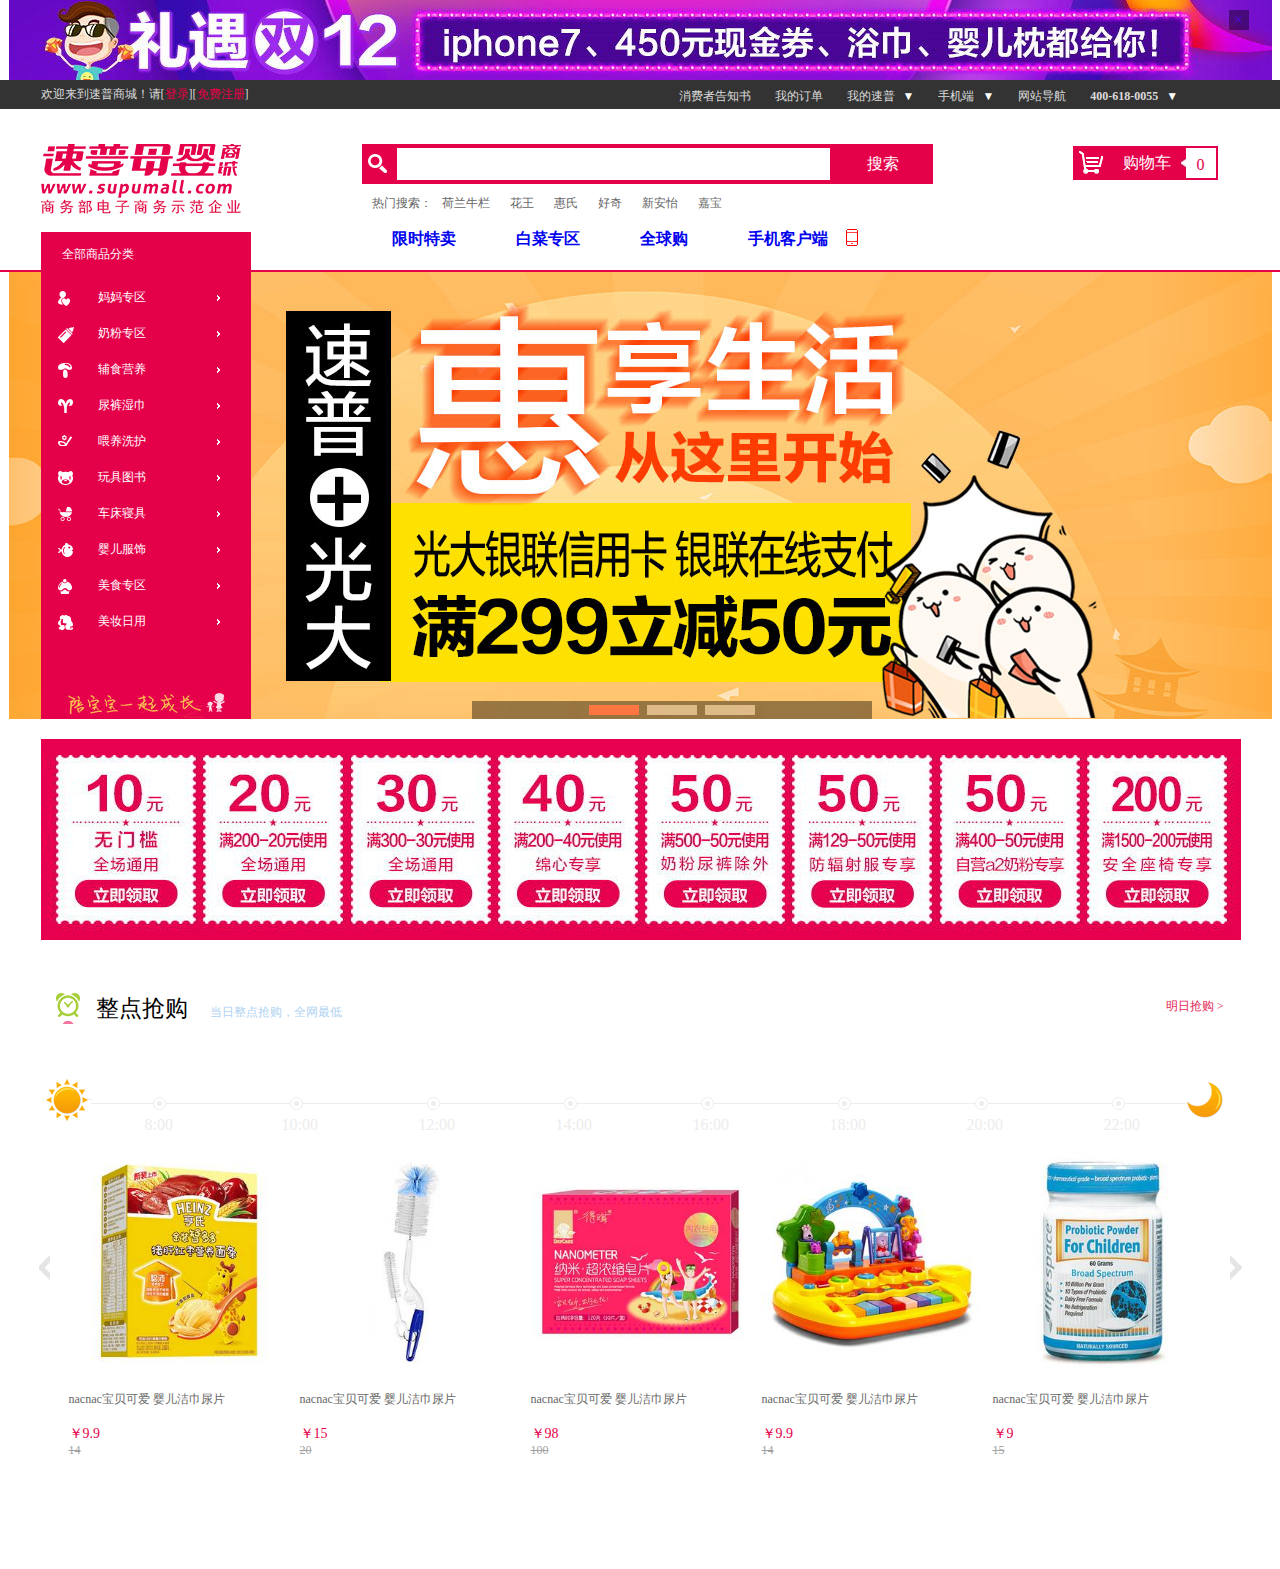
<file: supu/index.html>
<!DOCTYPE html>
<html>
	<head>
		<meta charset="UTF-8">
		<title></title>
		<link rel="stylesheet" type="text/css" href="css/common.css" />
		<link rel="stylesheet" type="text/css" href="css/index.css" />
		<link rel="stylesheet" type="text/css" href="css/style.css"/>
		<script src="js/jquery-3.1.1.js"></script>
		<script src="js/index.js"></script>
		
	</head>
	<body>
		<!--ad-->
		<div id="ad">
			<a href="#">
				<img src=""style="margin-left: -345px;" alt="" />
				<div class="adClose">×</div>
			</a>
		</div>
		<!--top-->
		<div id="top">
			<div class="top-con">
				<p>欢迎来到速普商城！请[<a href="#">登录</a>][<a href="#">免费注册</a>]</p>
				<ul>
					<li><a href="#">消费者告知书</a></li>
					<li><a href="#">我的订单</a></li>
					<li class="topA"><a href="#">我的速普<span>▼</span></a><ul><li><a href="#">我的优惠券</a></li><li><a href="#">我的收藏</a></li><li><a href="#">我的积分</a></li><li><a href="#">现金账户</a></li><li><a href="#">待评价</a></li></ul></li>
					<li class="topA"><a href="#">手机端<span>▼</span></a><ul><li><a href="#"><img src="images/app.jpg"alt=""width="108"/></a></li><li><a href="#"><img src="images/erweima.jpg"alt=""/></a></li></ul></li>
					<li><a href="#">网站导航</a></li>
					<li class="topA"><a href="#" style="font-weight:900">400-618-0055<span>▼</span></a><ul><li><a href="#">帮助中心</a></li><li><a href="#">400-618-0055</a></li></ul></li>
				</ul>
		</div>
		</div>
		
		<!--logo-->
		<div id="logo">
			<div class="logoTop">
				<img class="logoImg"src="images/logo.jpg" alt="" />
				<div class="search">
					<div class="searchF1"></div>
					<input class="searchIpt"type="text" />
					<input class="searchBtn"type="submit" value="搜索" />
					<p>热门搜索：<a href="#">荷兰牛栏</a><a href="#">花王</a><a href="#">惠氏</a><a href="#">好奇</a><a href="#">新安怡</a><a href="#">嘉宝</a></p>
				</div>
				<a href="#">
					<div class="shopCart">
						<div class="shopCart-con">
							<p>购物车<span>0</span></p>
						</div>
					
				</div>
				</a>
				
			</div>
			<div class="logoBottom">
				<ul>
					<li><a href="#">限时特卖</a></li>
					<li><a href="#">白菜专区</a></li>
					<li><a href="#">全球购</a></li>
					<li class="logoPhone"><a href="#"><label>手机客户端</label><span></span></a></li>
				</ul>
			</div>
		</div>
		<!--banner-->
		<div id="banner">
			<div class="banner-con">
				<!--<ul id="slides">
					<li></li>
					<li></li>
					<li></li>
					<li></li>
				</ul>-->
				<div id="container">
				  <ul class="pic">
				   <li><a href="javascript:;"><img src="images/lun1.jpg" alt="pic1"></a></li>
				   <li><a href="javascript:;"><img src="images/lun2.jpg" alt="pic2"></a></li>
				   <li><a href="javascript:;"><img src="images/lun3.jpg" alt="pic3"></a></li>
				  </ul>
				  <ul id="position">
				   <li class="cur"></li>
				   <li class=""></li>
				   <li class=""></li>
				  </ul>
				  <a href="javascript:;" id="prev" class="arrow"><</a>
				  <a href="javascript:;" id="next" class="arrow">></a>
				</div>
			<div class="sort">
				<ul>
					<a style="color: #fff;font-size: 12px;display:block;margin: 14px 0 16px 16px;" href="">全部商品分类</a>
					<!--妈妈专区sort-->
					<li><a class="sortA" href=""><label style="display:block;width: 20px;height: 20px;background: url(images/index.png)no-repeat 0 -158px;float: left;margin: 12px 20px 0 12px;"></label>妈妈专区<span></span></a>
						<div class="detalis">
							<dl>
								<dt>孕期营养</dt>
								<dd>
									<a href="#">维生素</a>
									<a href="#">DHA</a>
									<a href="#">催乳茶</a>
								</dd>
							</dl>
							<dl>
								<dt>孕妈外出服</dt>
								<dd>
									<a href="#">上衣</a>
									<a href="#">套装</a>
									<a href="#">连衣裙/裙装</a>
								</dd>
							</dl>
							<dl>
								<dt>孕妈家居服</dt>
								<dd>
									<a href="#">套装</a>
								</dd>
							</dl>
							<dl>
								<dt>孕妈洗护</dt>
								<dd>
									<a href="#">口腔护理</a>
									<a href="#">面部护理</a>
									<a href="#">身体护理</a>
									<a href="#">身体清洁</a>
								</dd>
							</dl>
							<dl>
								<dt>母乳喂养</dt>
								<dd>
									<a href="#">喂哺用枕</a>
									<a href="#">托腹带</a>
									<a href="#">护理枕</a>
									<a href="#">吸奶装置</a>
									<a href="#">溢乳防护</a>
									<a href="#">乳头保护</a>
									<a href="#">乳头理疗</a>
									<a href="#">母乳保鲜</a>
								</dd>
							</dl>
							<dl>
								<dt>婴儿背带/妈咪包</dt>
								<dd>
									<a href="#">婴儿背带</a>
									<a href="#">抱婴腰凳</a>
									<a href="#">亲子学步</a>
									<a href="#">妈咪包</a>
								</dd>
							</dl>
						</div>
					</li>
					<li><a class="sortA"href=""><label style="display:block;width: 20px;height: 20px;background: url(images/index.png)no-repeat 0 -184px ;float: left;margin: 12px 20px 0 12px;"></label>奶粉专区<span></span></a>
						<div class="detalis">
							<dl>
								<dt>婴儿奶粉</dt>
								<dd>
									<a href="#">维生素</a>
									<a href="#">DHA</a>
									<a href="#">催乳茶</a>
								</dd>
							</dl>
							<dl>
								<dt>成人奶粉</dt>
								<dd>
									<a href="#">上衣</a>
									<a href="#">套装</a>
									<a href="#">连衣裙/裙装</a>
								</dd>
							</dl>
							<dl>
								<dt>热卖品牌</dt>
								<dd>
									<a href="#">口腔护理</a>
									<a href="#">面部护理</a>
									<a href="#">身体护理</a>
									<a href="#">身体清洁</a>
								</dd>
							</dl>
						</div>
					</li>
					<li><a class="sortA"href="#"><label style="display:block;width: 20px;height: 20px;background: url(images/index.png)no-repeat 0 -216px ;float: left;margin: 12px 20px 0 12px;"></label>辅食营养<span></span></a><div class="detalis">
							<dl>
								<dt>辅食</dt>
								<dd>
									<a href="#">维生素</a>
									<a href="#">DHA</a>
									<a href="#">催乳茶</a>
								</dd>
							</dl>
							<dl>
								<dt>营养品</dt>
								<dd>
									<a href="#">上衣</a>
									<a href="#">套装</a>
									<a href="#">连衣裙/裙装</a>
								</dd>
							</dl>
							<dl>
								<dt>热卖品牌</dt>
								<dd>
									<a href="#">喂哺用枕</a>
									<a href="#">托腹带</a>
									<a href="#">护理枕</a>
									<a href="#">吸奶装置</a>
									<a href="#">溢乳防护</a>
									<a href="#">乳头保护</a>
									<a href="#">乳头理疗</a>
									<a href="#">母乳保鲜</a>
								</dd>
							</dl>
						</div></li>
					<li><a class="sortA"href=""><label style="display:block;width: 20px;height: 20px;background: url(images/index.png)no-repeat 0 -244px ;float: left;margin: 12px 20px 0 12px;"></label>尿裤湿巾<span></span></a><div class="detalis">
							<dl>
								<dt>婴儿尿裤</dt>
								<dd>
									<a href="#">维生素</a>
									<a href="#">DHA</a>
									<a href="#">催乳茶</a>
								</dd>
							</dl>
							<dl>
								<dt>湿巾</dt>
								<dd>
									<a href="#">上衣</a>
									<a href="#">套装</a>
									<a href="#">连衣裙/裙装</a>
								</dd>
							</dl>
							<dl>
								<dt>热卖品牌</dt>
								<dd>
									<a href="#">口腔护理</a>
									<a href="#">面部护理</a>
									<a href="#">身体护理</a>
									<a href="#">身体清洁</a>
								</dd>
							</dl>
							
						</div></li>
					<li><a class="sortA"href=""><label style="display:block;width: 20px;height: 20px;background: url(images/index.png)no-repeat 0 -275px ;float: left;margin: 12px 20px 0 12px;"></label>喂养洗护<span></span></a><div class="detalis">
							<dl>
								<dt>孕期营养</dt>
								<dd>
									<a href="#">维生素</a>
									<a href="#">DHA</a>
									<a href="#">催乳茶</a>
								</dd>
							</dl>
							<dl>
								<dt>孕妈外出服</dt>
								<dd>
									<a href="#">上衣</a>
									<a href="#">套装</a>
									<a href="#">连衣裙/裙装</a>
								</dd>
							</dl>
							<dl>
								<dt>孕妈家居服</dt>
								<dd>
									<a href="#">套装</a>
								</dd>
							</dl>
							<dl>
								<dt>孕妈洗护</dt>
								<dd>
									<a href="#">口腔护理</a>
									<a href="#">面部护理</a>
									<a href="#">身体护理</a>
									<a href="#">身体清洁</a>
								</dd>
							</dl>
							<dl>
								<dt>母乳喂养</dt>
								<dd>
									<a href="#">喂哺用枕</a>
									<a href="#">托腹带</a>
									<a href="#">护理枕</a>
									<a href="#">吸奶装置</a>
									<a href="#">溢乳防护</a>
									<a href="#">乳头保护</a>
									<a href="#">乳头理疗</a>
									<a href="#">母乳保鲜</a>
								</dd>
							</dl>
							<dl>
								<dt>婴儿背带/妈咪包</dt>
								<dd>
									<a href="#">婴儿背带</a>
									<a href="#">抱婴腰凳</a>
									<a href="#">亲子学步</a>
									<a href="#">妈咪包</a>
								</dd>
							</dl>
						</div></li>
					<li><a class="sortA"href=""><label style="display:block;width: 20px;height: 20px;background: url(images/index.png)no-repeat 0 -303px ;float: left;margin: 12px 20px 0 12px;"></label>玩具图书<span></span></a><div class="detalis">
							<dl>
								<dt>孕期营养</dt>
								<dd>
									<a href="#">维生素</a>
									<a href="#">DHA</a>
									<a href="#">催乳茶</a>
								</dd>
							</dl>
							<dl>
								<dt>孕妈外出服</dt>
								<dd>
									<a href="#">上衣</a>
									<a href="#">套装</a>
									<a href="#">连衣裙/裙装</a>
								</dd>
							</dl>
							<dl>
								<dt>孕妈家居服</dt>
								<dd>
									<a href="#">套装</a>
								</dd>
							</dl>
							<dl>
								<dt>孕妈洗护</dt>
								<dd>
									<a href="#">口腔护理</a>
									<a href="#">面部护理</a>
									<a href="#">身体护理</a>
									<a href="#">身体清洁</a>
								</dd>
							</dl>
							<dl>
								<dt>母乳喂养</dt>
								<dd>
									<a href="#">喂哺用枕</a>
									<a href="#">托腹带</a>
									<a href="#">护理枕</a>
									<a href="#">吸奶装置</a>
									<a href="#">溢乳防护</a>
									<a href="#">乳头保护</a>
									<a href="#">乳头理疗</a>
									<a href="#">母乳保鲜</a>
								</dd>
							</dl>
							<dl>
								<dt>婴儿背带/妈咪包</dt>
								<dd>
									<a href="#">婴儿背带</a>
									<a href="#">抱婴腰凳</a>
									<a href="#">亲子学步</a>
									<a href="#">妈咪包</a>
								</dd>
							</dl>
						</div></li>
					<li><a class="sortA"href=""><label style="display:block;width: 20px;height: 20px;background: url(images/index.png)no-repeat 0 -333px ;float: left;margin: 12px 20px 0 12px;"></label>车床寝具<span></span></a><div class="detalis">
							<dl>
								<dt>孕期营养</dt>
								<dd>
									<a href="#">维生素</a>
									<a href="#">DHA</a>
									<a href="#">催乳茶</a>
								</dd>
							</dl>
							<dl>
								<dt>孕妈外出服</dt>
								<dd>
									<a href="#">上衣</a>
									<a href="#">套装</a>
									<a href="#">连衣裙/裙装</a>
								</dd>
							</dl>
							<dl>
								<dt>孕妈家居服</dt>
								<dd>
									<a href="#">套装</a>
								</dd>
							</dl>
							<dl>
								<dt>孕妈洗护</dt>
								<dd>
									<a href="#">口腔护理</a>
									<a href="#">面部护理</a>
									<a href="#">身体护理</a>
									<a href="#">身体清洁</a>
								</dd>
							</dl>
							<dl>
								<dt>母乳喂养</dt>
								<dd>
									<a href="#">喂哺用枕</a>
									<a href="#">托腹带</a>
									<a href="#">护理枕</a>
									<a href="#">吸奶装置</a>
									<a href="#">溢乳防护</a>
									<a href="#">乳头保护</a>
									<a href="#">乳头理疗</a>
									<a href="#">母乳保鲜</a>
								</dd>
							</dl>
							<dl>
								<dt>婴儿背带/妈咪包</dt>
								<dd>
									<a href="#">婴儿背带</a>
									<a href="#">抱婴腰凳</a>
									<a href="#">亲子学步</a>
									<a href="#">妈咪包</a>
								</dd>
							</dl>
						</div></li>
					<li><a class="sortA"href=""><label style="display:block;width: 20px;height: 20px;background: url(images/index.png)no-repeat 0 -362px ;float: left;margin: 12px 20px 0 12px;"></label>婴儿服饰<span></span></a><div class="detalis">
							<dl>
								<dt>孕期营养</dt>
								<dd>
									<a href="#">维生素</a>
									<a href="#">DHA</a>
									<a href="#">催乳茶</a>
								</dd>
							</dl>
							<dl>
								<dt>孕妈外出服</dt>
								<dd>
									<a href="#">上衣</a>
									<a href="#">套装</a>
									<a href="#">连衣裙/裙装</a>
								</dd>
							</dl>
							<dl>
								<dt>孕妈家居服</dt>
								<dd>
									<a href="#">套装</a>
								</dd>
							</dl>
							<dl>
								<dt>孕妈洗护</dt>
								<dd>
									<a href="#">口腔护理</a>
									<a href="#">面部护理</a>
									<a href="#">身体护理</a>
									<a href="#">身体清洁</a>
								</dd>
							</dl>
							<dl>
								<dt>母乳喂养</dt>
								<dd>
									<a href="#">喂哺用枕</a>
									<a href="#">托腹带</a>
									<a href="#">护理枕</a>
									<a href="#">吸奶装置</a>
									<a href="#">溢乳防护</a>
									<a href="#">乳头保护</a>
									<a href="#">乳头理疗</a>
									<a href="#">母乳保鲜</a>
								</dd>
							</dl>
							<dl>
								<dt>婴儿背带/妈咪包</dt>
								<dd>
									<a href="#">婴儿背带</a>
									<a href="#">抱婴腰凳</a>
									<a href="#">亲子学步</a>
									<a href="#">妈咪包</a>
								</dd>
							</dl>
						</div></li>
					<li><a class="sortA"href=""><label style="display:block;width: 20px;height: 20px;background: url(images/index.png)no-repeat 0 -391px ;float: left;margin: 12px 20px 0 12px;"></label>美食专区<span></span></a><div class="detalis">
							<dl>
								<dt>孕期营养</dt>
								<dd>
									<a href="#">维生素</a>
									<a href="#">DHA</a>
									<a href="#">催乳茶</a>
								</dd>
							</dl>
							<dl>
								<dt>孕妈外出服</dt>
								<dd>
									<a href="#">上衣</a>
									<a href="#">套装</a>
									<a href="#">连衣裙/裙装</a>
								</dd>
							</dl>
							<dl>
								<dt>孕妈家居服</dt>
								<dd>
									<a href="#">套装</a>
								</dd>
							</dl>
							<dl>
								<dt>孕妈洗护</dt>
								<dd>
									<a href="#">口腔护理</a>
									<a href="#">面部护理</a>
									<a href="#">身体护理</a>
									<a href="#">身体清洁</a>
								</dd>
							</dl>
							<dl>
								<dt>母乳喂养</dt>
								<dd>
									<a href="#">喂哺用枕</a>
									<a href="#">托腹带</a>
									<a href="#">护理枕</a>
									<a href="#">吸奶装置</a>
									<a href="#">溢乳防护</a>
									<a href="#">乳头保护</a>
									<a href="#">乳头理疗</a>
									<a href="#">母乳保鲜</a>
								</dd>
							</dl>
							<dl>
								<dt>婴儿背带/妈咪包</dt>
								<dd>
									<a href="#">婴儿背带</a>
									<a href="#">抱婴腰凳</a>
									<a href="#">亲子学步</a>
									<a href="#">妈咪包</a>
								</dd>
							</dl>
						</div></li>
					<li><a class="sortA"href=""><label style="display:block;width: 20px;height: 20px;background: url(images/index.png)no-repeat 0 -424px;float: left;margin: 12px 20px 0 12px;"></label>美妆日用<span></span></a><div class="detalis">
							<dl>
								<dt>孕期营养</dt>
								<dd>
									<a href="#">维生素</a>
									<a href="#">DHA</a>
									<a href="#">催乳茶</a>
								</dd>
							</dl>
							<dl>
								<dt>孕妈外出服</dt>
								<dd>
									<a href="#">上衣</a>
									<a href="#">套装</a>
									<a href="#">连衣裙/裙装</a>
								</dd>
							</dl>
							<dl>
								<dt>孕妈家居服</dt>
								<dd>
									<a href="#">套装</a>
								</dd>
							</dl>
							<dl>
								<dt>孕妈洗护</dt>
								<dd>
									<a href="#">口腔护理</a>
									<a href="#">面部护理</a>
									<a href="#">身体护理</a>
									<a href="#">身体清洁</a>
								</dd>
							</dl>
							<dl>
								<dt>母乳喂养</dt>
								<dd>
									<a href="#">喂哺用枕</a>
									<a href="#">托腹带</a>
									<a href="#">护理枕</a>
									<a href="#">吸奶装置</a>
									<a href="#">溢乳防护</a>
									<a href="#">乳头保护</a>
									<a href="#">乳头理疗</a>
									<a href="#">母乳保鲜</a>
								</dd>
							</dl>
							<dl>
								<dt>婴儿背带/妈咪包</dt>
								<dd>
									<a href="#">婴儿背带</a>
									<a href="#">抱婴腰凳</a>
									<a href="#">亲子学步</a>
									<a href="#">妈咪包</a>
								</dd>
							</dl>
						</div></li>
				</ul>
			</div>
			</div>
			
		</div>
		<!--youhuiquan-->
		<div id="youhuiquan">
			<a href="#">
				<img class="youImg" src=""alt=""/>
			</a>
			
		</div>
		<!--整点抢购-->
		<div id="panicBuy">
			<h2>整点抢购<span>当日整点抢购，全网最低</span></h2><a href="#">明日抢购&nbsp;></a>
			<ul class="buyTime">
				<li>
					<div class="line-left"></div>
					<div class="pen">
						<div></div>
					</div>
					<div class="line-right"></div>
					<div class="Time">8:00</div>
				</li>
				<li>
					<div class="line-left"></div>
					<div class="pen">
						<div></div>
					</div>
					<div class="line-right"></div>
					<div class="Time">10:00</div>
				</li>
				<li>
					<div class="line-left"></div>
					<div class="pen">
						<div></div>
					</div>
					<div class="line-right"></div>
					<div class="Time">12:00</div>
				</li>

				<li>
					<div class="line-left"></div>
					<div class="pen">
						<div></div>
					</div>
					<div class="line-right"></div>
					<div class="Time">14:00</div>
				</li>

				<li>
					<div class="line-left"></div>
					<div class="pen">
						<div></div>
					</div>
					<div class="line-right"></div>
					<div class="Time">16:00</div>
				</li>
				<li>
					<div class="line-left"></div>
					<div class="pen">
						<div></div>
					</div>
					<div class="line-right"></div>
					<div class="Time">18:00</div>
				</li>
				<li>
					<div class="line-left"></div>
					<div class="pen">
						<div></div>
					</div>
					<div class="line-right"></div>
					<div class="Time">20:00</div>
				</li>
				<li>
					<div class="line-left"></div>
					<div class="pen">
						<div></div>
					</div>
					<div class="line-right"></div>
					<div class="Time">22:00</div>
				</li>
				<div style="background: url(images/moon.png)no-repeat center;width: 40px;height: 54px;float: left;margin-top: 24px;"></div>
			</ul>
			<ul class="panicShow">
				<div class="paincBtnL"></div>
				<div class="paincShow-con">
					<li>
						<img src="" alt="" />
						<div class="buyTangchu">
							<div><a href="#">立即抢购</a></div>
						</div>
						<p></p>
						<span class="tejia"></span>
						<span class="yuanjia"></span>
					</li>
					<li>
						<img src="" alt="" />
						<div class="buyTangchu">
							<div><a href="#">立即抢购</a></div>
						</div>
						<p></p>
						<span class="tejia"></span>
						<span class="yuanjia"></span>
					</li>
					<li>
						<img src="" alt="" />
						<div class="buyTangchu">
							<div><a href="#">立即抢购</a></div>
						</div>
						<p></p>
						<span class="tejia"></span>
						<span class="yuanjia"></span>
					</li>
					<li>
						<img src="" alt="" />
						<div class="buyTangchu">
							<div><a href="#">立即抢购</a></div>
						</div>
						<p></p>
						<span class="tejia"></span>
						<span class="yuanjia"></span>
					</li>
					<li>
					<img src="" alt="" />
						<div class="buyTangchu">
							<div><a href="#">立即抢购</a></div>
						</div>
						<p></p>
						<span class="tejia"></span>
						<span class="yuanjia"></span>
					</li>
				</div>
				<div class="paincBtnR"></div>
			</ul>
		</div>
	</body>
	<script type="text/javascript"src="js/jquery.min.js"></script>
	<script type="text/javascript"src="js/jquery.jslides.js"></script>
</html>
</file>
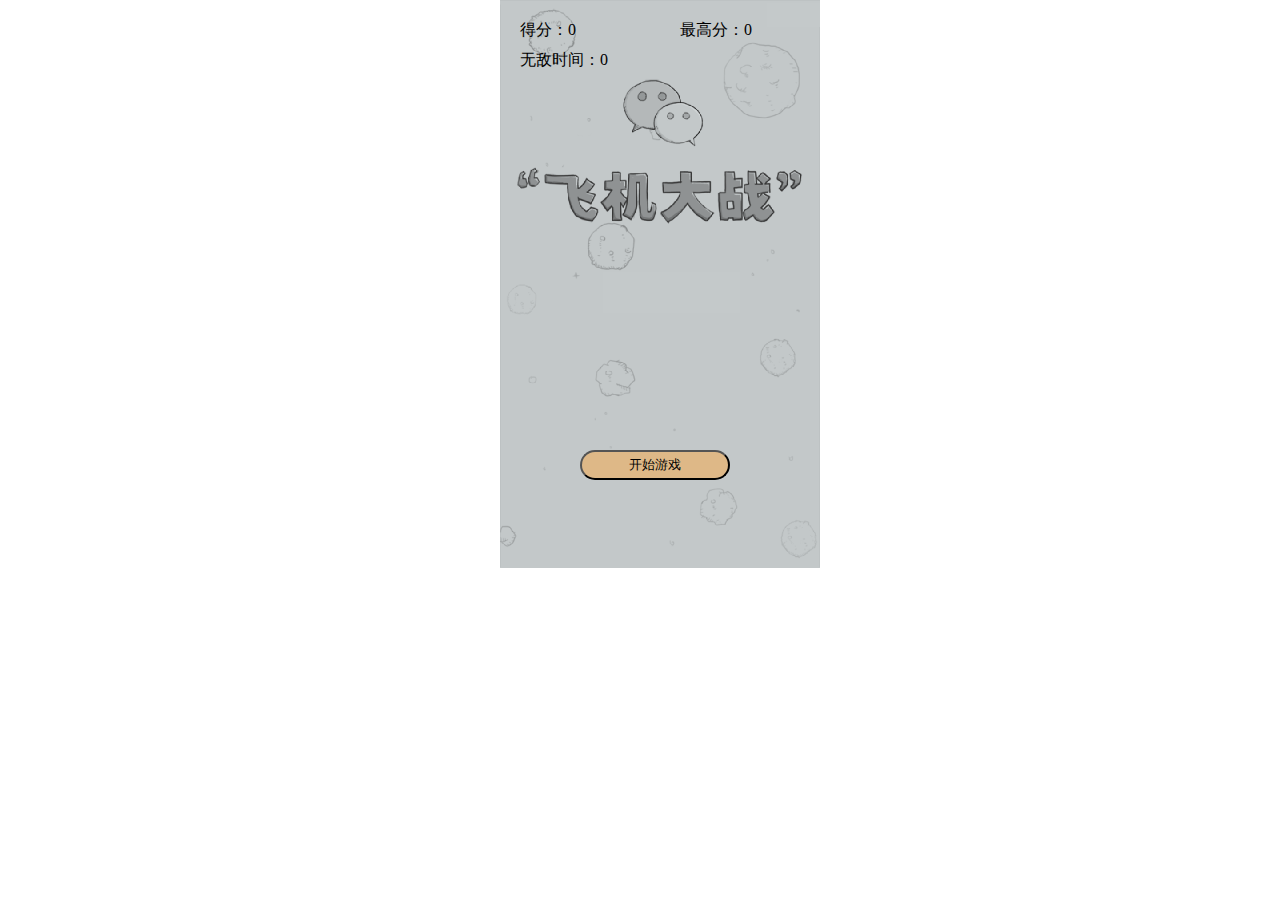
<file: feiji/加载我的飞机.html>
<!DOCTYPE html>
<html>
<head lang="en">
    <meta charset="UTF-8">
    <title></title>
    <style>
        *{
            margin: 0;
            padding: 0;
        }
        #startdiv{
            width: 320px;
            height: 568px;
            background: url(image/开始背景.png) no-repeat;
        }
        #content{
            width: 320px;
            height: 568px;
            position: absolute;
            top: 0px;
            left: 500px;
        }
        #btstart{
            width: 150px;
            height: 30px;
            background: burlywood;
            border-radius: 30px;
            position: absolute;
            top:450px;
            left:80px;
        }
        #maindiv{
            width: 320px;
            height:568px;
            background: url(image/background_1.png);
            position:absolute;
            top: 0;
            left: 0;
            display: none;
			overflow:hidden;
        }
		#score{position:absolute;left:520px;top:20px;}
		#godtime{position:absolute;left:520px;top:50px;}
		#btover{position:absolute;display:none;
				 top:450px;left:580px;width: 150px;height: 30px;
            background: burlywood;border-radius: 30px;
		}
		#btagain{position:absolute;display:none;
				 top:400px;left:580px;width: 150px;height: 30px;
            background: burlywood;border-radius: 30px;
		}
		#maxscore{position:absolute;left:680px;top:20px;}
    </style>
	<script>
		window.onload=function(){
			var startDiv=document.getElementById("startdiv");
			var btnstart=document.getElementById("btstart");
			var mainDiv=document.getElementById("maindiv");
			var content=document.getElementById("content");
			var btover=document.getElementById("btover");
			var btagain=document.getElementById("btagain");
			var maxscore=document.getElementById("maxscore");
			var oscore=document.getElementById("score").getElementsByTagName("span")[0];
			var omaxscore=document.getElementById("maxscore").getElementsByTagName("span")[0];
			var ogodtime=document.getElementById("godtime").getElementsByTagName("span")[0];
			var myplen;
			var zidan;
			var dicount=0;
			var arrZidan=[];
			var arrzidan1=[];
			var arrzidan3=[];
			var arrdiplne=[];
			var dispeed=5;
			var score=0;
			var god=false;
			var godtime=0;
			var expmyplen=null;
			var timer = null;
			var myisB = false;
			var isPause=false;
			var arrProp=[];
			var zidan33=false;
			var zidan333=false;
			var zidanNum=0;
			
			
			var maxScore=getcookie()||0;
			omaxscore.innerHTML=maxScore;
			//重新开始游戏
			btagain.onclick=function(){
				score=0;
				if(zidan33){
					zidan33=false;
				}
				if(zidan333){
					zidan333=false;
				}
				omaxscore.innerHTML=maxScore;
				myisB=false;
				btover.style.display="none";
				btagain.style.display="none";
				for(var i=0;i<arrZidan.length;i++){
					mainDiv.removeChild(arrZidan[i]);
				}
				arrZidan=[];
				for(var i=0;i<arrdiplne.length;i++){
					mainDiv.removeChild(arrdiplne[i]);
				}
				arrdiplne=[];
				for(var i=0;i<arrProp.length;i++){
					arrProp[i].remove();
				}
				arrProp=[];
				myplen.remove();
				btnstart.onclick();
				
			}
			//键盘控制飞机
			document.onkeydown=function(e){
				if(e.keyCode==13){
						isPause=!isPause;
				}
				if(!myisB&&!isPause){
					if(e.keyCode==37){
						myplen.style.left=myplen.offsetLeft-10+"px";
					}
					if(e.keyCode==39){
						myplen.style.left=myplen.offsetLeft+10+"px";
					}
					if(e.keyCode==38){
						myplen.style.top=myplen.offsetTop-10+"px";
					}
					if(e.keyCode==40){
						myplen.style.top=myplen.offsetTop+10+"px";
					}
				}
			}
			//开始游戏按钮
			btnstart.onclick=function(){

				if(!isPause){
					startDiv.style.display="none";
					mainDiv.style.display="block";
					//创建我的飞机
					createMyplne();
					//移动我的飞机
					moveMyplne();
					//起飞
					fly();
				}

				myplen.onclick=function(){
					isPause=!isPause;
					
				}
				
			}
			//创建我的飞机
			function createMyplne(){
				myplen=document.createElement("img");
				myplen.src="image/我的飞机.gif";
				myplen.style.position="absolute";
				myplen.style.top=mainDiv.offsetHeight-80+"px";
				myplen.style.zIndex=100;
				myplen.style.left=mainDiv.offsetWidth/2-33+"px";
				mainDiv.appendChild(myplen);
			}
			//移动我的飞机
			function moveMyplne(){
				document.onmousemove=function(e){
					if(!isPause){
					
						var e = e || event;
						var _top = e.clientY-content.offsetTop-myplen.offsetHeight/2;
						var _left = e.clientX-content.offsetLeft-myplen.offsetWidth/2;
						if(_top<0){
							_top=0;
						}
						if(_top>mainDiv.offsetHeight-80){
							_top = mainDiv.offsetHeight-80;
						}
						if(_left<-33){
							_left = -33;
						}
						if(_left>mainDiv.offsetWidth-33){
							_left = mainDiv.offsetWidth-33;
						}
						myplen.style.top = _top+"px";
						myplen.style.left = _left+"px";
					}
				}
			}
			//创建敌方飞机方法一
			function creatediplen1(){
				dicount++;
				if(dicount%20==0){
					//创建大飞机
					diplen = document.createElement("img");
					diplen.src="image/enemy2_fly_1.png";
					diplen.style.position="absolute";
					diplen.style.top=-164+"px";
					diplen.style.left=Math.floor(Math.random()*210)+"px";
					mainDiv.appendChild(diplen);
					arrdiplne.push(diplen);
				}else if(dicount%10==0){
					//创建中飞机
					diplen = document.createElement("img");
					diplen.src="image/enemy3_fly_1.png";
					diplen.style.position="absolute";
					diplen.style.top=-60+"px";
					diplen.style.left=Math.floor(Math.random()*274)+"px";
					mainDiv.appendChild(diplen);
					arrdiplne.push(diplen);
				}else{
					//创建小飞机
					diplen = document.createElement("img");
					diplen.src="image/enemy1_fly_1.png";
					diplen.style.position="absolute";
					diplen.style.top=-24+"px";
					diplen.style.left=Math.floor(Math.random()*286)+"px";
					mainDiv.appendChild(diplen);
					arrdiplne.push(diplen);
				}
				
			}
			//创建敌方飞机方法二 大中小随机出现
			function creatediplen2(){
				var count = Math.floor(Math.random()*100);
				if(count>0&&count<=10){
					//创建大飞机
					diplen = document.createElement("img");
					diplen.src="image/enemy2_fly_1.png";
					diplen.style.position="absolute";
					diplen.style.top=-164+"px";
					diplen.style.left=Math.floor(Math.random()*210)+"px";
					mainDiv.appendChild(diplen);
					diplen.prop=Math.round(Math.random()*100);
					diplen.life=7;
					diplen.jifen=100;
					diplen.isB=false;
					diplen.Btime=20;
					diplen.asrc="image/大飞机挨打.png";
					diplen.bsrc="image/大飞机爆炸.gif";
					arrdiplne.push(diplen);
					
				}else if(count>10&&count<=30){
					//创建中飞机
					diplen = document.createElement("img");
					diplen.src="image/enemy3_fly_1.png";
					diplen.style.position="absolute";
					diplen.style.top=-60+"px";
					diplen.style.left=Math.floor(Math.random()*274)+"px";
					mainDiv.appendChild(diplen);
					diplen.life=5;
					diplen.jifen=40;
					diplen.isB=false;
					diplen.Btime=20;
					diplen.asrc="image/中飞机挨打.png";
					diplen.bsrc="image/中飞机爆炸.gif";
					arrdiplne.push(diplen);
					
					
				}else{
					//创建小飞机
					diplen = document.createElement("img");
					diplen.src="image/enemy1_fly_1.png";
					diplen.style.position="absolute";
					diplen.style.top=-24+"px";
					diplen.style.left=Math.floor(Math.random()*286)+"px";
					mainDiv.appendChild(diplen);
					diplen.life=1;
					diplen.jifen=20;
					diplen.isB=false;
					diplen.Btime=20;
					diplen.asrc="image/小飞机爆炸.gif";
					diplen.bsrc="image/小飞机爆炸.gif";
					arrdiplne.push(diplen);

				}
			}
			//敌方飞机起飞
			function difly(){
				for(var i=0;i<arrdiplne.length;i++){
					if(!arrdiplne[i].isB){
						arrdiplne[i].style.top = arrdiplne[i].offsetTop+dispeed+"px";
						if(arrdiplne[i].offsetTop>mainDiv.offsetHeight){
							mainDiv.removeChild(arrdiplne[i]);
							arrdiplne.splice(i,1);
							i--;
						}
					
					}else{
						arrdiplne[i].Btime--;
						score+=arrdiplne[i].jifen;
						if(arrdiplne[i].Btime<=0){
							if(arrdiplne[i].prop<=10){
								var	prop = document.createElement("div");
								prop.style.position="absolute";
								prop.style.background="red";
								prop.style.fontSize="12px";
								prop.type=1;
								prop.style.left=arrdiplne[i].offsetLeft+arrdiplne[i].offsetWidth/2+"px";
								prop.style.top=arrdiplne[i].offsetTop+arrdiplne[i].offsetHeight/2+"px";
								prop.innerHTML="三发子弹";
								arrProp.push(prop);
								mainDiv.appendChild(prop);
							}else if(arrdiplne[i].prop<=20&&arrdiplne[i].prop>10){
								//无敌
								var	prop = document.createElement("div");
								prop.style.position="absolute";
								prop.style.background="red";
								prop.style.fontSize="12px";
								prop.type=2;
								prop.style.left=arrdiplne[i].offsetLeft+arrdiplne[i].offsetWidth/2+"px";
								prop.style.top=arrdiplne[i].offsetTop+arrdiplne[i].offsetHeight/2+"px";
								prop.innerHTML="无敌";
								arrProp.push(prop);
								mainDiv.appendChild(prop);
							}else if(arrdiplne[i].prop<=30&&arrdiplne[i].prop>20){
								//散弹
								var	prop = document.createElement("div");
								prop.style.position="absolute";
								prop.style.background="red";
								prop.style.fontSize="12px";
								prop.type=3;
								prop.style.left=arrdiplne[i].offsetLeft+arrdiplne[i].offsetWidth/2+"px";
								prop.style.top=arrdiplne[i].offsetTop+arrdiplne[i].offsetHeight/2+"px";
								prop.innerHTML="散弹";
								arrProp.push(prop);
								mainDiv.appendChild(prop);
							}else if(arrdiplne[i].prop<=40&&arrdiplne[i].prop>30){
								//全屏炸
								var	prop = document.createElement("div");
								prop.style.position="absolute";
								prop.style.background="red";
								prop.style.fontSize="12px";
								prop.type=4;
								prop.style.left=arrdiplne[i].offsetLeft+arrdiplne[i].offsetWidth/2+"px";
								prop.style.top=arrdiplne[i].offsetTop+arrdiplne[i].offsetHeight/2+"px";
								prop.innerHTML="全屏炸";
								arrProp.push(prop);
								mainDiv.appendChild(prop);
							}
							mainDiv.removeChild(arrdiplne[i]);
							arrdiplne.splice(i,1);
							i--;
						}
					}
				}
			}
			//创建子弹
			function createZidan(){
			if(!zidan33){
				if(!myisB){
					zidan = document.createElement("img");
					zidan.src = "image/bullet1.png";
					zidan.style.position = "absolute";
					zidan.className = "zidan";
					zidan.style.top = myplen.offsetTop-zidan.offsetHeight+"px";
					zidan.style.left = myplen.offsetLeft+33-zidan.offsetWidth+"px";
					mainDiv.appendChild(zidan);
					arrZidan.push(zidan);
				}
			}else{
				if(!myisB){
					zidanNum--;
					if(zidanNum<0){
						zidan33=false;
						if(zidan333){
							zidan333=false;
						}
						
						zidanNum=0;
						
					}
				
					//子弹1
					zidan1 = document.createElement("img");
					zidan1.src = "image/bullet1.png";
					zidan1.style.position = "absolute";
					zidan1.className = "zidan";
					zidan1.style.top = myplen.offsetTop-zidan1.offsetHeight+"px";
					zidan1.style.left = myplen.offsetLeft+33-zidan1.offsetWidth+"px";
					mainDiv.appendChild(zidan1);
					
					arrZidan.push(zidan1);
					//子弹2
					zidan2 = document.createElement("img");
					zidan2.src = "image/bullet1.png";
					zidan2.style.position = "absolute";
					zidan2.className = "zidan";
					zidan2.style.top = myplen.offsetTop-zidan2.offsetHeight+"px";
					zidan2.style.left = myplen.offsetLeft+24-zidan2.offsetWidth+"px";
					mainDiv.appendChild(zidan2);
					arrzidan1.push(zidan2);
					arrZidan.push(zidan2);
					//子弹3
					zidan3 = document.createElement("img");
					zidan3.src = "image/bullet1.png";
					zidan3.style.position = "absolute";
					zidan3.className = "zidan";
					zidan3.style.top = myplen.offsetTop-zidan3.offsetHeight+"px";
					zidan3.style.left = myplen.offsetLeft+42-zidan3.offsetWidth+"px";
					mainDiv.appendChild(zidan3);
					arrzidan3.push(zidan3);
					arrZidan.push(zidan3);
				}
			}
				
				
			}
			//子弹起飞
			function zidanfly(){
				//给子弹添加name方法1
				//	var allzidan = document.getElementsByClassName("zidan");
	
				//	for(var i=0; i<allzidan.length;i++){
				//		allzidan[i].style.top = allzidan[i].offsetTop-15+"px";
				//		if(allzidan[i].offsetTop<-14){
				//			allzidan[i].remove();
				//		}
				//	}
					//子弹飞数组方法2
					for(var i=0; i<arrZidan.length;i++){
						arrZidan[i].style.top = arrZidan[i].offsetTop-10+"px";
						if(arrZidan[i].offsetTop<-14){
							mainDiv.removeChild(arrZidan[i]);
							arrZidan.splice(i,1);
							i--;
						}
						
					}
					if(zidan333){
						for(var i=0;i<arrzidan1.length;i++){
							arrzidan1[i].style.left = arrzidan1[i].offsetLeft-1+"px";
						}
						for(var i=0;i<arrzidan3.length;i++){
							arrzidan3[i].style.left = arrzidan3[i].offsetLeft+1+"px";
						}
					}
			}
			//碰撞
			function crash(){
				//子弹碰撞
				for(var i=0; i<arrZidan.length;i++){
					for(var j=0;j<arrdiplne.length;j++){
						if(arrdiplne[j].isB) continue;
						//console.log(arrZidan[i])
						var offtop=arrZidan[i].offsetTop-arrdiplne[j].offsetTop;
						if(offtop>-arrZidan[i].offsetHeight&&offtop<arrdiplne[j].offsetHeight){
							var offleft = arrZidan[i].offsetLeft-arrdiplne[j].offsetLeft;
							if(offleft>-arrZidan[i].offsetWidth&&offleft<arrdiplne[j].offsetWidth){
								//子弹消失，敌机爆炸
                                mainDiv.removeChild(arrZidan[i]);
                                arrZidan.splice(i,1);
                                i--;
								//挨打
								arrdiplne[j].src=arrdiplne[j].asrc;
								//碰撞一次life减一
								arrdiplne[j].life--;
								
								//life为0爆炸
								if(arrdiplne[j].life<=0){
									arrdiplne[j].src=arrdiplne[j].bsrc;
									arrdiplne[j].isB=true;
								}
								break;	
								
								
							}
						}
					
					}
				
				}
				//我方飞机碰撞
				if(!god){//不是无敌状态
					for(var i=0;i<arrdiplne.length;i++){
						if(arrdiplne[i].isB) continue;
						var _top=myplen.offsetTop-arrdiplne[i].offsetTop;
						var _left=myplen.offsetLeft-arrdiplne[i].offsetLeft;
						if(_top>-myplen.offsetHeight&&_top<arrdiplne[i].offsetHeight&&_left>-myplen.offsetWidth&&_left<arrdiplne[i].offsetWidth){
							myplen.src="image/本方飞机爆炸.gif";
							document.onmousemove="";
							myisB=true;
							//游戏结束！
							clearInterval(timer);
							btover.style.display="block";
							btagain.style.display="block";
							//cookie
							setcookie();
						}
					}
					ogodtime.parentNode.style.color="black";
				}
				if(god){//无敌状态
					godtime--;
					ogodtime.innerHTML=godtime;
					ogodtime.parentNode.style.color="red";
					if(godtime<=0){
						godtime=0;
						god=false;
						
					}
					for(var i=0;i<arrdiplne.length;i++){
						if(arrdiplne[i].isB) continue;
						var _top=myplen.offsetTop-arrdiplne[i].offsetTop;
						var _left=myplen.offsetLeft-arrdiplne[i].offsetLeft;
						if(_top>-myplen.offsetHeight&&_top<arrdiplne[i].offsetHeight&&_left>-myplen.offsetWidth&&_left<arrdiplne[i].offsetWidth){
							//敌机爆炸
							arrdiplne[i].src=arrdiplne[i].bsrc;
							arrdiplne[i].isB=true;
						}
					}
				}
				//道具与我方飞机碰撞
				for(var i=0;i<arrProp.length;i++){
				
					if(myplen.offsetTop-arrProp[i].offsetTop>-myplen.offsetHeight&&myplen.offsetTop-arrProp[i].offsetTop<arrProp[i].offsetHeight&&myplen.offsetLeft-arrProp[i].offsetLeft>-myplen.offsetWidth&&myplen.offsetLeft-arrProp[i].offsetLeft<arrProp[i].offsetWidth){

						
						if(arrProp[i].type==1){
							zidan33=true;
							zidanNum+=40;
						}
						if(arrProp[i].type==2){
							god=true;
							godtime+=100;
						}
						if(arrProp[i].type==3){
							zidan33=true;
							zidanNum+=40;
							zidan333=true;
						}
						if(arrProp[i].type==4){
							for(var j=0;j<arrdiplne.length;j++){
								arrdiplne[j].src=arrdiplne[j].bsrc;
								arrdiplne[j].isB=true;
							}
						}
						arrProp[i].remove();
						i--;
					}
				}
				
				
			}
			//道具起飞
			function Prop(){
				for(var i=0;i<arrProp.length;i++){
					arrProp[i].style.top=arrProp[i].offsetTop+2+"px";
					if(arrProp[i].offsetTop>mainDiv.offsetHeight){
						mainDiv.removeChild(arrProp[i]);
						arrProp.splice(i,1);
						i--;
					}
				}
			}

			//得分
			function Score(){
				oscore.innerHTML=score;
			}
			//cookie最高分
			function setcookie(){
				if(score>maxScore){
					maxScore=score;
				}
				var now = new Date();
				now.setDate(now.getDate()+10);
				document.cookie = "score="+maxScore+"; expires="+now; 
			}
			//获取cookie
			function getcookie(){
				var str = document.cookie;
				var Cookie=str.split("=")[1]||0;
				return Cookie;
			}
			//起飞定时器
			function fly(){
				
				var positiony = 0;
				var count = 0;
				clearInterval(timer);
				timer=setInterval(function(){
				if(!isPause){
					count++;
					//背景图动起来
					mainDiv.style.backgroundPositionY=positiony+"px";
					positiony+=1;
					//创建子弹
					if(score<3000){
						if(count%2==0){
							createZidan();
						}
					}else{
						createZidan();
					}
					
					
					
					zidanfly();
					//创建敌方飞机
					if(score<1000){
						if(count%10==0){
							creatediplen2();
						}
					}else if(score>=1000&&score<=3000){
						if(count%5==0){
							creatediplen2();
						}
					}else{
						if(count%2==0){
							creatediplen2();
						}
					}
					
					
					
					
					//敌方飞机起飞
					difly();
					//检测碰撞
					crash();
					//得分
					Score();
					//道具
					Prop();
				}	
				},50)
			}
			
			
		}
	</script>
</head>
<body>
<div id="content">
    <div id="startdiv">
        <input id="btstart" type="button" value="开始游戏"/>
    </div>
    <div id="maindiv"></div>
</div>
<div id="score">得分：<span>0</span></div>
<input id="btover" type="button" value="游戏结束！"/>
<input id="btagain" type="button" value="重新开始"/>
<div id="maxscore">最高分：<span>0</span></div>
<div id="godtime">无敌时间：<span>0</span></div>
</body>
</html>
</file>
<file: supu/css/common.css>
@charset "utf-8";
html, body, ul, li, ol, dl, dd, dt, p, h1, h2, h3, h4, h5, h6, form, fieldset, legend, img { margin:0; padding:0; }
/*html,body{overflow: hidden;}*/
a{text-decoration: none;}
img{display: block;border: 0;}
ul,li,ol{list-style: none;}
/*common*/
.top-con,#logo,#ad,.banner-con,#youhuiquan,#panicBuy{width: 1263px;margin: 0 auto;}
</file>
<file: supu/css/index.css>
/*ad*/
#ad{height: 80px;overflow: hidden;position: relative;}
.adClose{width: 20px;height: 20px;position: absolute;left: 1220px;top: 10px;background: black;line-height: 20px;text-align: center;opacity: 0.4;}
/*.adClose:hover {
	opacity: 0.6;
	animation: donghua infinite 0.8s  both;
	
}*/
@-webkit-keyframes donghua{
			from{transform: rotate(0deg);}
			to{transform: rotate(90deg);}
			/*0%{transform: rotate(0deg);}
			20%{transform: rotate(30deg);}
			60%{transform: rotate(60deg);}
			100%{transform: rotate(90deg);}*/
}
/*top*/
#top{height: 29px;width:100%;background: #333;line-height: 29px;overflow: hidden;}
#top p{color: #dbdbdb;font-size:12px;margin:0 430px 0 32px;float: left;}
#top p a{color: #e5004a;}
#top ul{float: left;}
#top ul li{float: left;margin-right: 24px;}
#top ul li a{color: #dbdbdb;font-size: 12px;}
#top ul li a span{color: #fff;margin-left: 8px;}
#top ul li ul{clear: both;position: absolute;display:none;background: #333;top: 109px;width: 100px;}
#top ul li ul li{clear: both;width: 84px;text-align: center;}
#top ul li ul li a{font-size: 12px;}
/*logo*/
#logo{height: 161px;overflow: hidden;}

.logoImg{margin: 35px 121px 0 32px;float: left;}
.search{width: 580px;float: left;margin: 35px 131px 0 0;}
.searchF1{width: 31px;height: 40px;background:url(../images/index.png) no-repeat 6px -11px  #e5004a;float: left;}
.searchIpt{float:left;height: 30px;width: 413px;border: 4px solid #e5004a;outline:medium;padding: 1px 10px;font-size: 14px;line-height: 30px;font-weight: 900;}
.searchBtn{width: 99px;height: 40px;background: #E5004A;border: 0;cursor: pointer;float: left;outline:medium;font-size: 16px;color: #fff;}
.search p{font-size: 12px;color: #666;height: 12px;line-height: 12px;margin: 13px 0 0 10px;float: left;}
.search p a{color: #666;margin: 0 10px;}
.search p a:hover{color: red;}
.shopCart{display:block;width: 145px;height: 34px;background: url(../images/index.png) no-repeat 6px -47px #E5004A;float: left;margin-top: 37px;line-height: 34px;}
.shopCart-con{margin-left: 50px;color: #fff;background:url(../images/logo3jiao.jpg)no-repeat 58px 13px #E5004A;}
.shopCart-con span{display: block;width: 30px;height: 30px;background: #fff;float: right;color: #E5004A;text-align: center;border:  solid #E5004A;border-width: 2px 2px 2px 0;}
.logoBottom{float: left;margin-top: 20px;}
.logoBottom ul li{float: left;padding: 0 30px;font-weight: 900;}
.logoPhone span{background: url(../images/index.png)no-repeat -130px -397px;display: block;width: 12px;height: 17px;float: left;}
.logoPhone label{float: left;margin-right: 18px;cursor: pointer;}
.logoBottom ul li a:hover{color: #E5004A;}
/*banner*/
#banner{height: 447px;width:100%;border-top:2px solid #e5004a ;}
.banner-con{position:relative;}
.sort{height: 487px;width: 205px;background: #e5004a url(../images/cate_menu_bottom.jpg) no-repeat bottom center;position: absolute;left: 32px;top:-40px;padding-left: 5px;z-index:9999;}
.sort ul li{line-height: 36px;height:36px;width: 205px;}
.sort ul li a:hover{color: #E5004A;}
.sort ul li span{display: block;width: 15px;height: 15px;background: url(../images/index.png)no-repeat -101px -137px;float:right;margin: 12px 19px 0 0;}
.sort ul li .sortA{display: block;width: 205px;height: 36px;}
.sort ul li a{color: #fff;font-size: 12px;}
.detalis{width: 597px;height: 445px;background:white;position:absolute;top:40px;left: 210px;display: none;}
.detalis dl{display: block;line-height: 40px;font-size: 12px;margin-left: 25px;}
.detalis dl dt{float: left;color: black;font-weight: 900;margin-right: 15px;text-indent:0px;min-width: 47px;}
.detalis dl dd a{color: #646464;padding: 0 10px;border-left: 1px solid #cfcfcf;}
/*youhuiquan*/
#youhuiquan{height: 274px;overflow: hidden;}
.youImg{margin: 20px 0 0 32px;}
/*整点抢购panicBuy*/
#panicBuy{min-height:570px ;}
#panicBuy h2{font-size: 23px;font-weight: 100;width: 248px;background:url(../images/index.png)no-repeat -100px 0;padding-left: 40px;margin-left: 47px;float: left;}
#panicBuy a{font-size:12px ;color:#e51d55;float:right;margin: 5px 48px 0 0 ;}
#panicBuy h2 span{font-size:12px ;color: #b0d3f1;margin-left: 22px;}
.buyTime{height: 96px;width:1181px;padding-left:82px;float: left;margin-top: 32px;background: url(../images/sun.png)no-repeat 30px center;}
.line-left,.line-right{width: 62px;height: 1px;background: #ededed;float: left;margin-top: 47px;}
.buyTime li{float: left;}
.pen{width: 11px;height: 11px;border-radius: 50%;border: 1px solid #ededed;float: left;margin-top: 41px;}
.pen div{width: 5px;height: 5px;border-radius: 50%;background: #ededed;margin: 3px;}
.Time{margin: 60px 0 0 54px;color: #ededed;}
.panicShow{height: 417px;width: 1263px;float: left;position: relative;}
.panicShow li{float: left;width: 219px;position: relative;margin-right: 12px;}
.panicShow li img{width: 219px;height: 219px;display: block;}
.paincBtnL{width: 12px;height: 24px;background: url(../images/index.png)no-repeat -102px -257px;position: absolute;top: 25%;left: 30px;}
.paincBtnR{width: 12px;height: 24px;background: url(../images/index.png)no-repeat -122px -257px;position: absolute;top: 25%;right: 30px;}
.buyTangchu{position: absolute;height: 142px;width: 142px;background: url(../images/index.png)no-repeat 0 -1008px;top: 44px;left:18%;display: none;overflow: hidden;}
#panicBuy .buyTangchu div{width: 100px;height: 50px;background: #E5004A;position: absolute;top: 46px;left: -137px;z-index: 100;}
#panicBuy .buyTangchu div a{color: white;margin: 15px 25px 0 0px;}
.panicShow li p{font-size: 12px;width: 219px;color: #666;margin:20px 0 16px 0 ;}
.panicShow li .yuanjia{display: block;margin-bottom: 7px;font-size: 12px;color: #a2a2a2 ;text-decoration: line-through;}
.panicShow li .tejia{font-size: 14px;color: #E5004A;}
.paincShow-con{margin-left: 60px;}
</file>
<file: supu/css/style.css>
*{ 
    margin: 0;
    padding: 0; 
    text-decoration: none;
   }
  ul{
   list-style: none;
  }
  #container{
   position: relative;
   width: 100%;
   height: 447px;
  overflow: hidden;
  }
   
  .pic li {
   position: absolute;
   top: 0;
   left: 0;
   display: none;
  }
 /* container*/
  .pic li img {
  margin-left: -328px;
   height: 447px;
  }
  #position{
   position: absolute;
   bottom: 0;
   right:400px;
   margin: 0;
   background: #000;
   opacity: 0.4;
   width: 400px;
   text-align: center;
  }
  #position li{
   width: 50px;
   height: 10px;
   margin:0 2px;
   display: inline-block;
   background-color: #afafaf;
  }
  #position .cur{
   background-color: #ff0000;
  }
 
   .arrow { 
    cursor: pointer;
    display: none; 
    line-height: 39px; 
    text-align: center; 
    font-size: 36px; 
    font-weight: bold; 
    width: 40px; 
    height: 40px; 
    position: absolute; 
    z-index: 2; 
    top: 50%;
    margin-top: -20px; /*width的一半*/
    background-color: RGBA(0,0,0,.3); 
    color: #fff;
   }
  .arrow:hover { 
   background-color: RGBA(0,0,0,.7);
  }
  #container:hover .arrow { 
   display: block;
  }
  #prev { 
   left: 280px;
  }
  #next { 
   right: 20px;
  }
</file>
